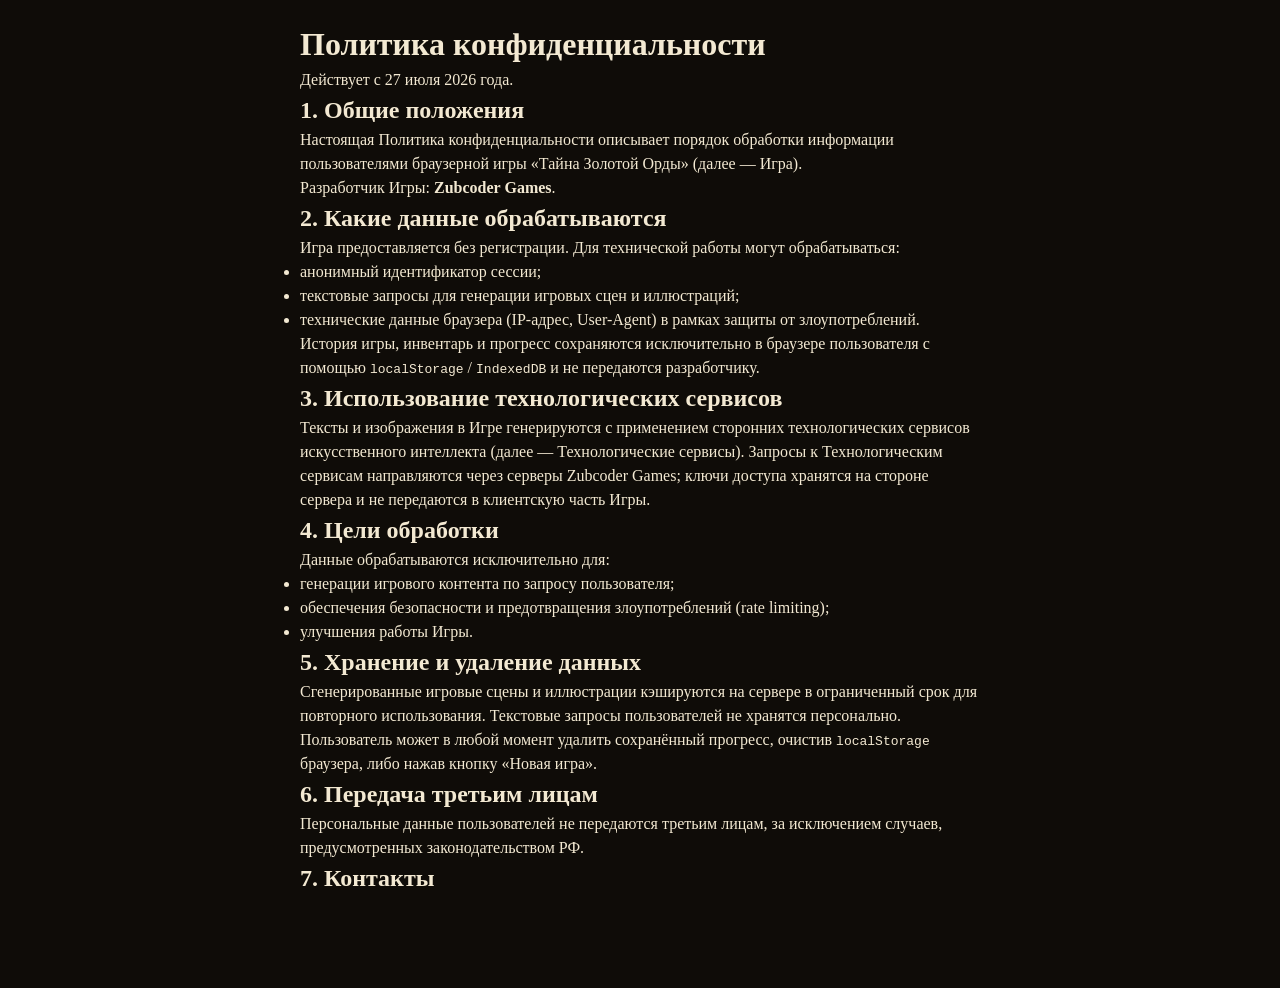
<file: docs/privacy-policy.html>
<!DOCTYPE html>
<html lang="ru">
<head>
  <meta charset="UTF-8">
  <meta name="viewport" content="width=device-width, initial-scale=1.0">
  <title>Политика конфиденциальности | Тайна Золотой Орды</title>
  <link rel="stylesheet" href="../styles.css">
</head>
<body>
  <main class="screen" style="padding: 20px; max-width: 720px; margin: 0 auto;">
    <h1>Политика конфиденциальности</h1>
    <p>Действует с 27 июля 2026 года.</p>

    <h2>1. Общие положения</h2>
    <p>Настоящая Политика конфиденциальности описывает порядок обработки информации пользователями браузерной игры «Тайна Золотой Орды» (далее — Игра).</p>
    <p>Разработчик Игры: <strong>Zubcoder Games</strong>.</p>

    <h2>2. Какие данные обрабатываются</h2>
    <p>Игра предоставляется без регистрации. Для технической работы могут обрабатываться:</p>
    <ul>
      <li>анонимный идентификатор сессии;</li>
      <li>текстовые запросы для генерации игровых сцен и иллюстраций;</li>
      <li>технические данные браузера (IP-адрес, User-Agent) в рамках защиты от злоупотреблений.</li>
    </ul>
    <p>История игры, инвентарь и прогресс сохраняются исключительно в браузере пользователя с помощью <code>localStorage</code> / <code>IndexedDB</code> и не передаются разработчику.</p>

    <h2>3. Использование технологических сервисов</h2>
    <p>Тексты и изображения в Игре генерируются с применением сторонних технологических сервисов искусственного интеллекта (далее — Технологические сервисы). Запросы к Технологическим сервисам направляются через серверы Zubcoder Games; ключи доступа хранятся на стороне сервера и не передаются в клиентскую часть Игры.</p>

    <h2>4. Цели обработки</h2>
    <p>Данные обрабатываются исключительно для:</p>
    <ul>
      <li>генерации игрового контента по запросу пользователя;</li>
      <li>обеспечения безопасности и предотвращения злоупотреблений (rate limiting);</li>
      <li>улучшения работы Игры.</li>
    </ul>

    <h2>5. Хранение и удаление данных</h2>
    <p>Сгенерированные игровые сцены и иллюстрации кэшируются на сервере в ограниченный срок для повторного использования. Текстовые запросы пользователей не хранятся персонально.</p>
    <p>Пользователь может в любой момент удалить сохранённый прогресс, очистив <code>localStorage</code> браузера, либо нажав кнопку «Новая игра».</p>

    <h2>6. Передача третьим лицам</h2>
    <p>Персональные данные пользователей не передаются третьим лицам, за исключением случаев, предусмотренных законодательством РФ.</p>

    <h2>7. Контакты</h2>
    <p>По вопросам, связанным с обработкой данных, можно обратиться через контактную форму или официальные каналы Zubcoder Games.</p>

    <p><a href="../index.html">Вернуться в игру</a></p>
  </main>
</body>
</html>
</file>
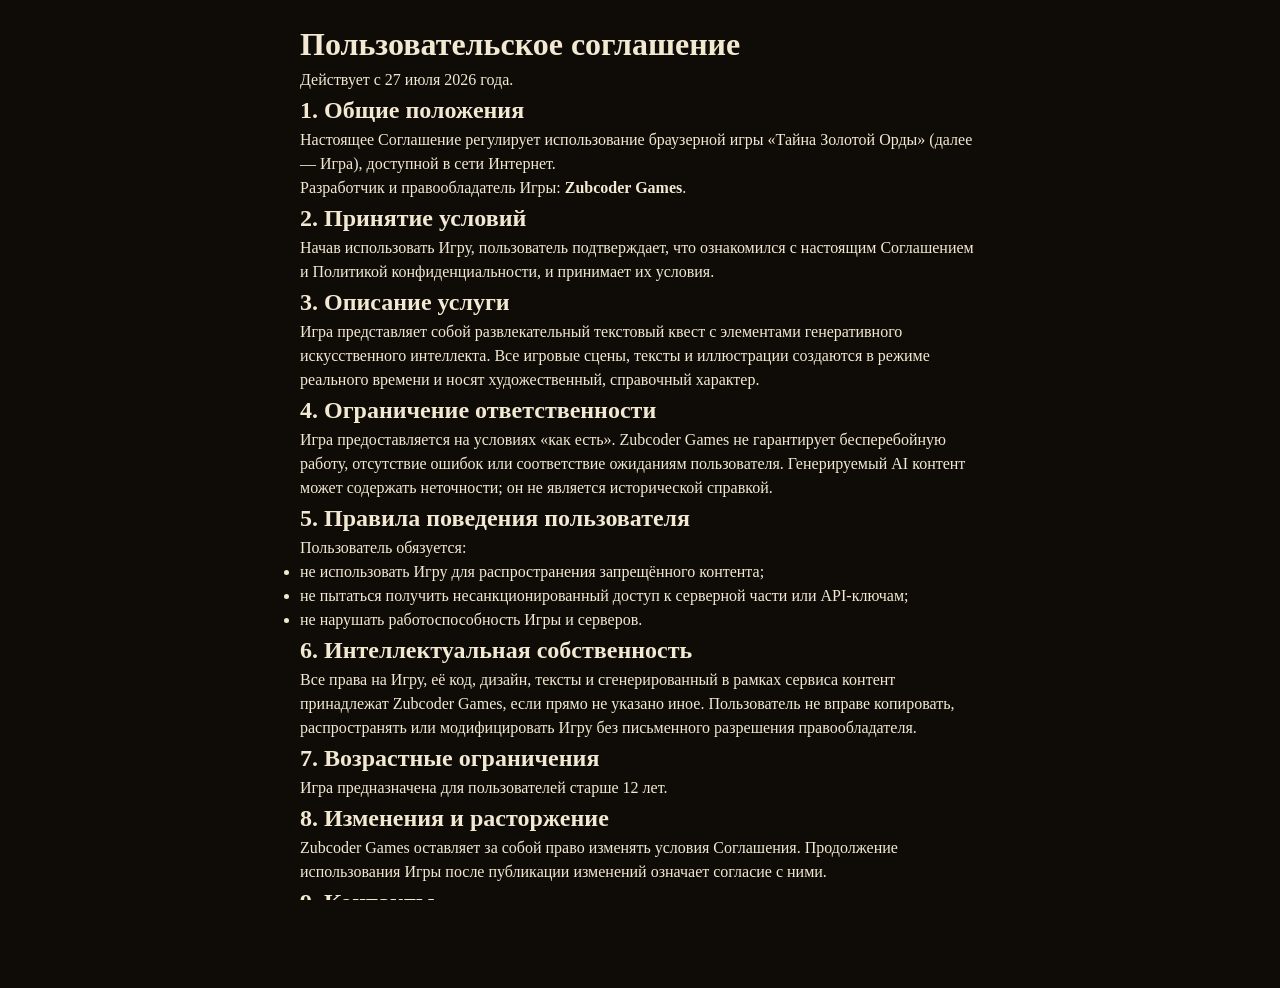
<file: docs/terms-of-service.html>
<!DOCTYPE html>
<html lang="ru">
<head>
  <meta charset="UTF-8">
  <meta name="viewport" content="width=device-width, initial-scale=1.0">
  <title>Пользовательское соглашение | Тайна Золотой Орды</title>
  <link rel="stylesheet" href="../styles.css">
</head>
<body>
  <main class="screen" style="padding: 20px; max-width: 720px; margin: 0 auto;">
    <h1>Пользовательское соглашение</h1>
    <p>Действует с 27 июля 2026 года.</p>

    <h2>1. Общие положения</h2>
    <p>Настоящее Соглашение регулирует использование браузерной игры «Тайна Золотой Орды» (далее — Игра), доступной в сети Интернет.</p>
    <p>Разработчик и правообладатель Игры: <strong>Zubcoder Games</strong>.</p>

    <h2>2. Принятие условий</h2>
    <p>Начав использовать Игру, пользователь подтверждает, что ознакомился с настоящим Соглашением и Политикой конфиденциальности, и принимает их условия.</p>

    <h2>3. Описание услуги</h2>
    <p>Игра представляет собой развлекательный текстовый квест с элементами генеративного искусственного интеллекта. Все игровые сцены, тексты и иллюстрации создаются в режиме реального времени и носят художественный, справочный характер.</p>

    <h2>4. Ограничение ответственности</h2>
    <p>Игра предоставляется на условиях «как есть». Zubcoder Games не гарантирует бесперебойную работу, отсутствие ошибок или соответствие ожиданиям пользователя. Генерируемый AI контент может содержать неточности; он не является исторической справкой.</p>

    <h2>5. Правила поведения пользователя</h2>
    <p>Пользователь обязуется:</p>
    <ul>
      <li>не использовать Игру для распространения запрещённого контента;</li>
      <li>не пытаться получить несанкционированный доступ к серверной части или API-ключам;</li>
      <li>не нарушать работоспособность Игры и серверов.</li>
    </ul>

    <h2>6. Интеллектуальная собственность</h2>
    <p>Все права на Игру, её код, дизайн, тексты и сгенерированный в рамках сервиса контент принадлежат Zubcoder Games, если прямо не указано иное. Пользователь не вправе копировать, распространять или модифицировать Игру без письменного разрешения правообладателя.</p>

    <h2>7. Возрастные ограничения</h2>
    <p>Игра предназначена для пользователей старше 12 лет.</p>

    <h2>8. Изменения и расторжение</h2>
    <p>Zubcoder Games оставляет за собой право изменять условия Соглашения. Продолжение использования Игры после публикации изменений означает согласие с ними.</p>

    <h2>9. Контакты</h2>
    <p>По вопросам, связанным с Игрой, можно обратиться через официальные каналы Zubcoder Games.</p>

    <p><a href="../index.html">Вернуться в игру</a></p>
  </main>
</body>
</html>
</file>
<file: styles.css>
:root {
  --bg: #0f0c08;
  --surface: #1a1208;
  --surface-2: #26190e;
  --primary: #c9a227;
  --primary-dark: #8f7115;
  --accent: #8b2635;
  --accent-light: #b83a4d;
  --text: #f3e9d2;
  --muted: #a89b85;
  --border: #3d2b1a;
  --shadow: rgba(0, 0, 0, 0.6);
  --radius: 12px;
  --safe-top: env(safe-area-inset-top, 0px);
  --safe-bottom: env(safe-area-inset-bottom, 0px);
}

* {
  box-sizing: border-box;
  margin: 0;
  padding: 0;
}

html, body {
  height: 100%;
  background: var(--bg);
  color: var(--text);
  font-family: Georgia, "Times New Roman", serif;
  line-height: 1.5;
  overflow-x: hidden;
  -webkit-tap-highlight-color: transparent;
}

#app {
  position: relative;
  z-index: 2;
  max-width: 720px;
  margin: 0 auto;
  min-height: 100vh;
  display: flex;
  flex-direction: column;
  background: linear-gradient(180deg, rgba(26, 18, 8, 0.45) 0%, rgba(15, 12, 8, 0.62) 100%);
  box-shadow: 0 0 80px rgba(0, 0, 0, 0.75);
}

.app-header {
  display: flex;
  align-items: center;
  justify-content: space-between;
  padding: 12px 16px;
  background: var(--surface-2);
  border-bottom: 2px solid var(--border);
  position: sticky;
  top: 0;
  z-index: 100;
}

.app-header .brand {
  font-size: 0.75rem;
  letter-spacing: 0.1em;
  text-transform: uppercase;
  color: var(--primary);
}

.app-header h1 {
  font-size: 1.1rem;
  font-weight: 700;
  flex: 1;
  text-align: center;
  color: var(--text);
}

.icon-btn {
  background: transparent;
  border: none;
  color: var(--text);
  font-size: 1.5rem;
  cursor: pointer;
  padding: 4px 8px;
}

#menu {
  background: var(--surface-2);
  border-bottom: 1px solid var(--border);
  display: flex;
  flex-direction: column;
}

.menu-item {
  background: transparent;
  border: none;
  color: var(--text);
  padding: 14px 16px;
  text-align: left;
  font-size: 1rem;
  border-bottom: 1px solid var(--border);
  cursor: pointer;
}

.menu-item.danger {
  color: var(--accent-light);
}

.screen {
  flex: 1;
  display: flex;
  flex-direction: column;
  padding: 16px;
  padding-bottom: calc(16px + var(--safe-bottom));
}

.hidden {
  display: none !important;
}

.hero {
  text-align: center;
  flex: 1;
  display: flex;
  flex-direction: column;
  justify-content: center;
  gap: 20px;
}

.hero-visual .crest {
  font-size: 4rem;
  margin-bottom: 8px;
}

.hero h2 {
  font-size: 1.75rem;
  color: var(--primary);
}

.tagline {
  font-size: 1.1rem;
  color: var(--text);
}

.subline {
  font-size: 0.95rem;
  color: var(--muted);
}

.actions {
  display: flex;
  flex-direction: column;
  gap: 12px;
  margin-top: 8px;
}

.btn {
  display: block;
  width: 100%;
  padding: 16px 20px;
  font-size: 1rem;
  font-family: inherit;
  border: none;
  border-radius: var(--radius);
  cursor: pointer;
  transition: transform 0.1s, filter 0.1s;
  text-align: center;
  text-decoration: none;
}

.btn:active {
  transform: scale(0.98);
}

.btn-primary {
  background: linear-gradient(135deg, var(--primary), var(--primary-dark));
  color: #1a1208;
  font-weight: 700;
}

.btn-secondary {
  background: var(--surface-2);
  color: var(--text);
  border: 1px solid var(--border);
}

.btn-ghost {
  background: transparent;
  color: var(--primary);
  border: 1px solid var(--border);
  padding: 8px 12px;
  font-size: 0.85rem;
}

.btn:disabled {
  opacity: 0.5;
  cursor: not-allowed;
}

.note {
  font-size: 0.8rem;
  color: var(--muted);
  margin-top: auto;
}

.scene-header {
  display: flex;
  justify-content: space-between;
  align-items: center;
  margin-bottom: 8px;
}

#location-bar {
  font-size: 0.9rem;
  color: var(--primary);
  font-weight: 700;
}

.stats-bar {
  display: flex;
  gap: 16px;
  margin-bottom: 12px;
  padding: 8px 12px;
  background: var(--surface-2);
  border: 1px solid var(--border);
  border-radius: var(--radius);
  font-size: 0.95rem;
  font-weight: 700;
}

#money-stat {
  color: var(--primary);
}

#health-stat {
  color: var(--accent-light);
}

.stats-sep {
  color: var(--border);
  font-weight: 400;
}

.scene-image-container {
  position: relative;
  width: 100%;
  aspect-ratio: 9 / 16;
  max-height: 55vh;
  background: var(--surface-2);
  border-radius: var(--radius);
  overflow: hidden;
  border: 2px solid var(--border);
  margin-bottom: 16px;
}

.scene-image-container.npc,
.scene-image-container.indoor,
.scene-image-container.combat {
  aspect-ratio: 4 / 5;
}

#scene-image {
  width: 100%;
  height: 100%;
  object-fit: cover;
  display: block;
  opacity: 0;
  transition: opacity 0.6s ease-out;
}

#scene-image.visible {
  opacity: 1;
}

.scene-image-container.npc #scene-image,
.scene-image-container.indoor #scene-image,
.scene-image-container.combat #scene-image {
  object-fit: contain;
  background: #000;
}

.loader {
  position: absolute;
  inset: 0;
  display: flex;
  align-items: center;
  justify-content: center;
  background: var(--surface-2);
}

.loader::after {
  content: "";
  width: 40px;
  height: 40px;
  border: 4px solid var(--border);
  border-top-color: var(--primary);
  border-radius: 50%;
  animation: spin 1s linear infinite;
}

@keyframes spin {
  to { transform: rotate(360deg); }
}

.duel-panel {
  background: var(--accent);
  color: #fff;
  padding: 14px;
  border-radius: var(--radius);
  margin-bottom: 12px;
}

.duel-panel h3 {
  margin-bottom: 8px;
}

.scene-text {
  background: var(--surface-2);
  padding: 16px;
  border-radius: var(--radius);
  border: 1px solid var(--border);
  margin-bottom: 16px;
  font-size: 1rem;
  line-height: 1.6;
  white-space: pre-wrap;
}

.command-box {
  display: flex;
  gap: 8px;
  margin-bottom: 12px;
}

#command-input {
  flex: 1;
  background: var(--surface-2);
  color: var(--text);
  border: 1px solid var(--border);
  border-radius: var(--radius);
  padding: 12px 14px;
  font-family: inherit;
  font-size: 1rem;
}

#command-input::placeholder {
  color: var(--muted);
}

.music-box {
  margin-bottom: 12px;
  text-align: center;
}

#music-link {
  display: inline-flex;
  align-items: center;
  justify-content: center;
  gap: 8px;
}

#inventory-panel {
  background: var(--surface-2);
  padding: 12px;
  border-radius: var(--radius);
  border: 1px solid var(--border);
  margin-bottom: 16px;
}

#inventory-panel h3,
#history-panel h3 {
  color: var(--primary);
  margin-bottom: 8px;
}

#inventory-list {
  display: flex;
  flex-wrap: wrap;
  gap: 8px;
  list-style: none;
}

#inventory-list li {
  background: var(--surface);
  border: 1px solid var(--border);
  border-radius: 20px;
  padding: 4px 12px;
  font-size: 0.85rem;
  color: var(--primary);
}

.choices {
  display: flex;
  flex-direction: column;
  gap: 10px;
  margin-bottom: 16px;
}

@keyframes choiceAppear {
  from { opacity: 0; transform: translateY(10px); }
  to { opacity: 1; transform: translateY(0); }
}

.choice-btn {
  background: var(--surface-2);
  color: var(--text);
  border: 1px solid var(--border);
  border-left: 4px solid var(--primary);
  border-radius: var(--radius);
  padding: 14px 16px;
  text-align: left;
  font-family: inherit;
  font-size: 1rem;
  cursor: pointer;
  opacity: 0;
  animation: choiceAppear 0.35s ease-out forwards;
}

.choice-btn .num {
  color: var(--primary);
  font-weight: 700;
  margin-right: 8px;
}

.choice-btn:hover,
.choice-btn:focus {
  background: var(--surface);
  border-color: var(--primary);
}

#history-panel {
  margin-top: auto;
  padding-top: 16px;
  border-top: 1px solid var(--border);
}

#history-list {
  list-style: none;
  max-height: 120px;
  overflow-y: auto;
  font-size: 0.85rem;
  color: var(--muted);
}

#history-list li {
  padding: 4px 0;
  border-bottom: 1px solid var(--border);
}

#about-screen h2 {
  color: var(--primary);
  margin-bottom: 16px;
}

#about-screen p,
#about-screen li {
  margin-bottom: 12px;
  color: var(--text);
}

#about-screen a {
  color: var(--primary);
  text-decoration: underline;
}

.toast {
  position: fixed;
  bottom: 20px;
  left: 50%;
  transform: translateX(-50%);
  background: var(--accent);
  color: #fff;
  padding: 12px 20px;
  border-radius: var(--radius);
  z-index: 200;
  max-width: 90%;
  text-align: center;
}

@media (min-width: 600px) {
  .hero h2 {
    font-size: 2.25rem;
  }

  .actions {
    flex-direction: row;
    justify-content: center;
  }

  .actions .btn {
    width: auto;
    min-width: 200px;
  }

  .scene-image-container {
    max-height: 60vh;
  }
}

.parallax-bg {
  position: fixed;
  inset: -30px;
  z-index: 1;
  background: url('assets/bg-kremlin.jpg') center/cover no-repeat;
  transform: scale(1.08);
  transition: transform 0.2s ease-out;
  filter: brightness(0.85) sepia(0.12) blur(2px) saturate(1.05);
}

.particles-canvas {
  position: fixed;
  inset: 0;
  width: 100%;
  height: 100%;
  pointer-events: none;
  z-index: 5;
}

@keyframes fadeIn {
  from { opacity: 0; transform: translateY(12px); }
  to { opacity: 1; transform: translateY(0); }
}

.fade-in {
  animation: fadeIn 0.8s ease-out forwards;
}

#scene-text {
  opacity: 0;
  transition: opacity 0.4s ease-out;
}

#scene-text.visible {
  opacity: 1;
}

.choice-btn {
  transition: transform 0.1s, background 0.2s, border-color 0.2s;
}

.choice-btn:active {
  transform: scale(0.98);
}

#start-screen {
  background: linear-gradient(180deg, rgba(15,12,8,0.18) 0%, rgba(15,12,8,0.55) 100%);
}

.hero {
  backdrop-filter: blur(6px);
  background: rgba(15, 12, 8, 0.55);
  border: 1px solid rgba(201, 162, 39, 0.2);
  padding: 24px;
  border-radius: var(--radius);
}

.scene-actions {
  display: flex;
  gap: 8px;
}

#tts-btn.speaking {
  color: var(--primary);
  animation: pulse 1s infinite;
}

@keyframes pulse {
  0%, 100% { opacity: 1; }
  50% { opacity: 0.5; }
}

#audio-btn.active {
  color: var(--primary);
}

.bottom-nav {
  position: fixed;
  bottom: 0;
  left: 0;
  right: 0;
  max-width: 720px;
  margin: 0 auto;
  display: flex;
  justify-content: space-around;
  background: var(--surface-2);
  border-top: 2px solid var(--border);
  padding-bottom: var(--safe-bottom);
  z-index: 90;
}

.nav-item {
  flex: 1;
  background: transparent;
  border: none;
  color: var(--muted);
  padding: 12px 4px;
  font-size: 0.75rem;
  cursor: pointer;
  border-top: 3px solid transparent;
  transition: all 0.2s;
}

.nav-item.active {
  color: var(--primary);
  border-top-color: var(--primary);
}

#game-screen {
  padding-bottom: calc(70px + var(--safe-bottom));
}

#map-panel {
  background: var(--surface-2);
  padding: 12px;
  border-radius: var(--radius);
  border: 1px solid var(--border);
  margin-bottom: 16px;
}

#map-panel h3 {
  color: var(--primary);
  margin-bottom: 8px;
}

#map-list {
  list-style: none;
  display: grid;
  grid-template-columns: 1fr 1fr;
  gap: 8px;
}

#map-list li {
  padding: 8px;
  border-radius: var(--radius);
  background: var(--surface);
  border: 1px solid var(--border);
  font-size: 0.85rem;
  color: var(--muted);
}

#map-list li.visited {
  color: var(--text);
  border-color: var(--primary);
}

#map-list li.current {
  color: var(--primary);
  font-weight: 700;
  border-color: var(--primary);
  box-shadow: 0 0 8px var(--primary-dark);
}

.btn-mini {
  width: auto;
  display: inline-block;
  padding: 2px 8px;
  font-size: 0.8rem;
  border-radius: 6px;
  background: var(--primary);
  color: #1a1208;
  font-weight: 700;
  margin-left: auto;
}

.modal {
  position: fixed;
  inset: 0;
  background: rgba(0,0,0,0.85);
  z-index: 300;
  display: flex;
  align-items: center;
  justify-content: center;
  padding: 16px;
}

.modal-content {
  background: var(--surface);
  border: 1px solid var(--border);
  border-radius: var(--radius);
  padding: 20px;
  width: 100%;
  max-width: 420px;
  max-height: 80vh;
  overflow-y: auto;
}

.modal-content h3 {
  color: var(--primary);
  margin-bottom: 12px;
}

.purchase-list {
  display: flex;
  flex-direction: column;
  gap: 10px;
  margin: 16px 0;
}

.purchase-item {
  background: var(--surface-2);
  border: 1px solid var(--border);
  border-radius: var(--radius);
  padding: 12px;
  text-align: left;
}

.purchase-item .name {
  font-weight: 700;
  color: var(--primary);
}

.purchase-item .desc {
  font-size: 0.85rem;
  color: var(--muted);
  margin: 4px 0;
}

.purchase-item .price {
  font-size: 0.9rem;
  color: var(--text);
}

.purchase-item .buy-btn {
  margin-top: 8px;
  width: 100%;
  padding: 10px;
  background: var(--primary);
  color: #1a1208;
  border: none;
  border-radius: 8px;
  font-weight: 700;
  cursor: pointer;
}

#share-canvas {
  position: fixed;
  left: -9999px;
  top: -9999px;
}

.scene-text.typing::after {
  content: '|';
  animation: blink 1s step-start infinite;
  color: var(--primary);
}

@keyframes blink {
  50% { opacity: 0; }
}

.scene-image-container img {
  animation: kenburns 18s ease-in-out infinite alternate;
  will-change: transform;
}

@keyframes kenburns {
  0% { transform: scale(1) translate(0, 1%); }
  100% { transform: scale(1.14) translate(-2%, -2%); }
}

@keyframes kenburnsReverse {
  0% { transform: scale(1.12) translate(1%, -2%); }
  100% { transform: scale(1) translate(-1%, 1%); }
}

.scene-image-container.odd img {
  animation-name: kenburnsReverse;
}

.scene-image-container.npc img,
.scene-image-container.indoor img,
.scene-image-container.combat img {
  animation: none;
}
</file>
